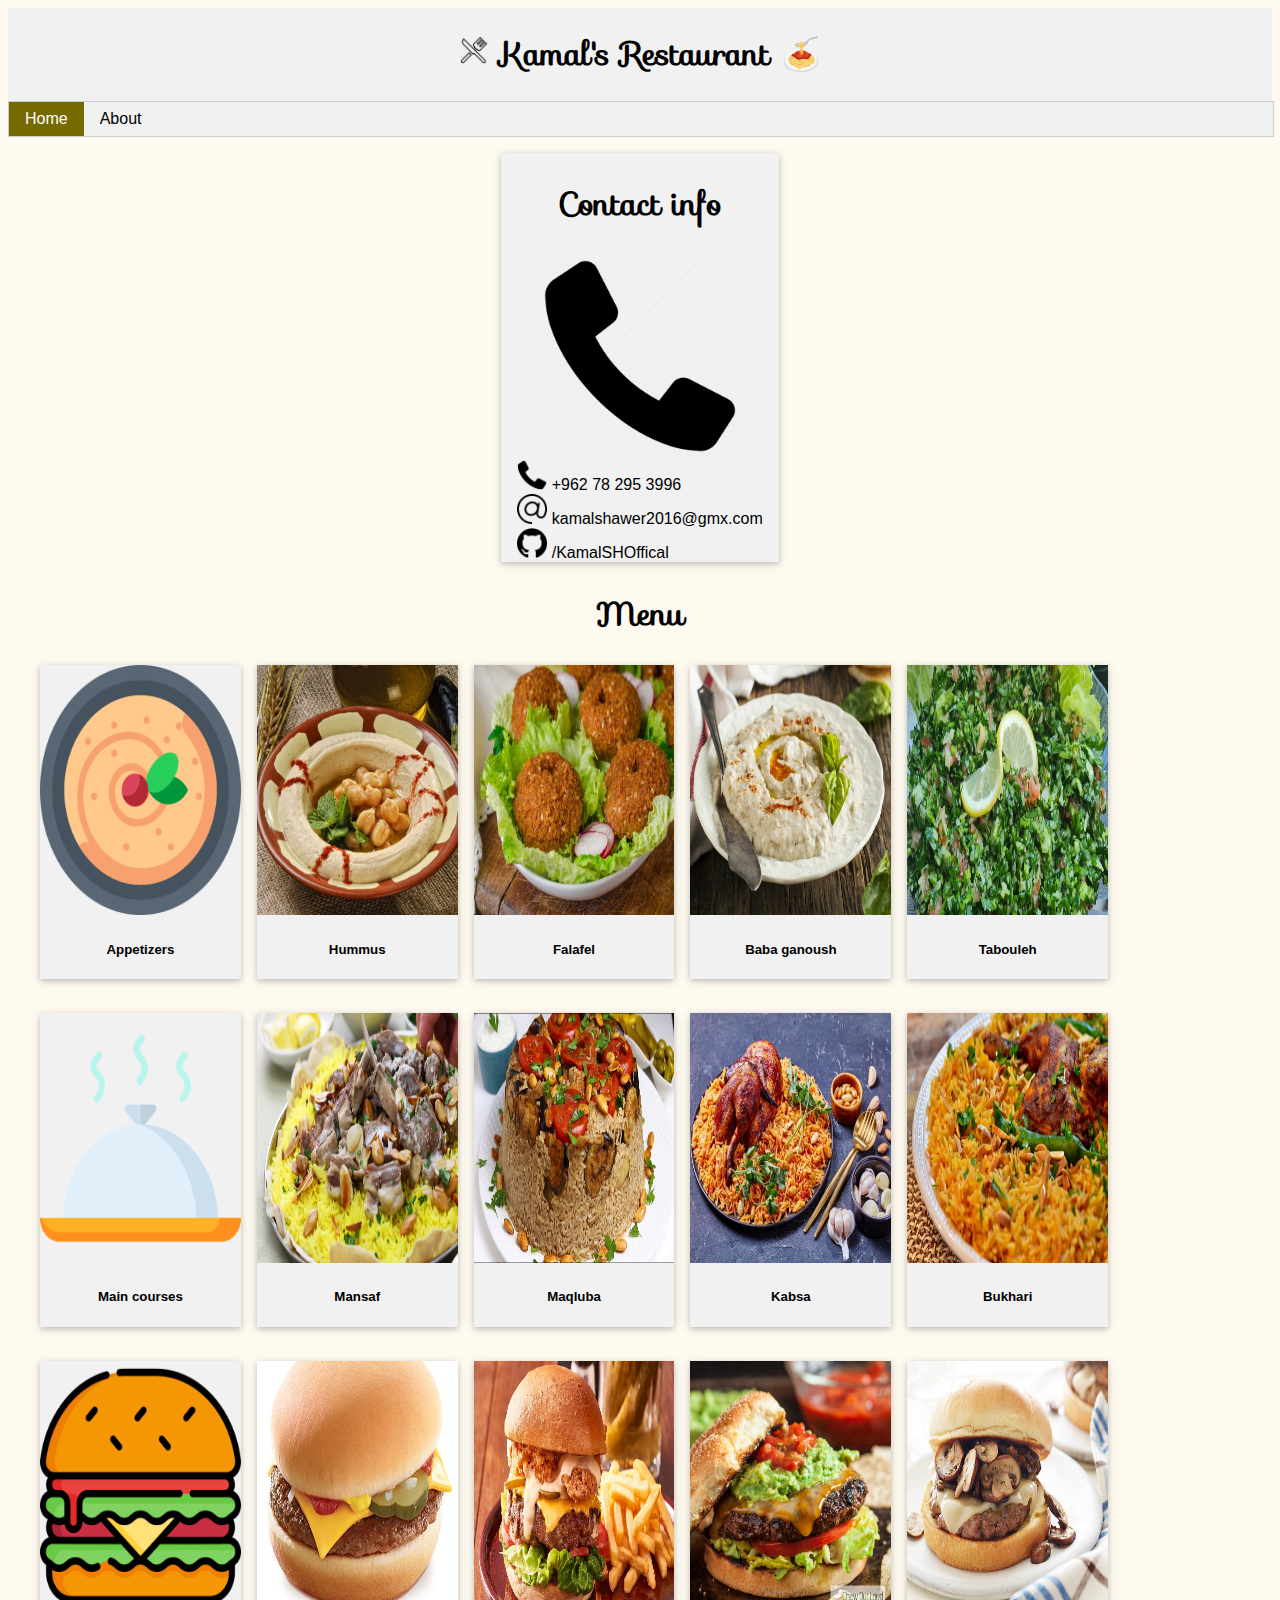
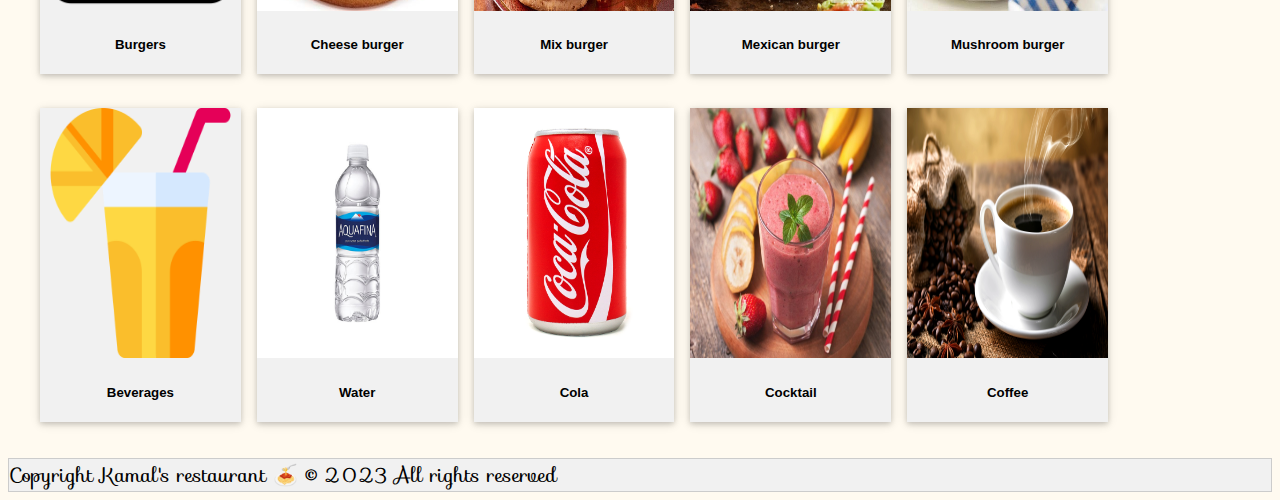
<file: index.html>
<!DOCTYPE html>
<html lang="en">

<head>
    <meta charset="UTF-8" />
    <meta name="description" content="Kamal's Restaurant 🍝">
    <meta http-equiv="X-UA-Compatible" content="IE-edge" />
    <meta name="author" content="Kamal Shawer">
    <meta name="viewport" content="width=device-width, initial-scale=1.0">
    <link rel="stylesheet" href="style.css">
    <link rel="stylesheet" href="https://fonts.googleapis.com/css?family=Sofia">
    <title>Kamal's Restaurant 🍝</title>
</head>

<body>
    <!--Header content-->
    <header>
        <div class="bar light-grey">
            <h1 class="center font0" style="font-size: xx-large;"><img class="logo" src="./assets/logo.png" /> Kamal's Restaurant 🍝</h1>
        </div>
    </header>
    <nav>
        <div class="bar border light-grey">
            <a href="index.html" class="bar-item button w3-yellow">Home</a>
            <a href="about.html" class="bar-item button">About</a>
        </div>

    </nav>

    <!--Main content-->
    <article class="center" >
        <div  style="display: flex;justify-content: center;">
            <div class="card light-grey margin-top">
                <h2 class="center font0" style="font-size: xx-large;" >Contact info</h2>
                <img src="./assets/phone.png" style="width:200px">
                <div class="container">
                    <div class="left">
                        <img src="./assets/phone.png" class="logo" /> +962 78 295 3996
                    </div>
                    <div class="left">
                        <img src="./assets/email.png" class="logo" /> kamalshawer2016@gmx.com
                    </div>
                    <div class="left">
                        <img src="./assets/github.png" class="logo" /> /KamalSHOffical
                    </div>
                </div>
            </div>
        </div>



        <h2 class="font0" style="font-size: xx-large;">Menu</h2>

        <div class="row-padding margin-top margin-left">
            <div class="col s2">
                <div class="card light-grey">
                    <img src="./assets/hummus.png" style="width:100%; height: 250px;">
                    <div class="container">
                        <h5>Appetizers</h5>
                    </div>
                </div>
            </div>
            <div class="col s2">
                <div class="card light-grey">
                    <img src="./assets/hummus2.jpeg" style="width:100%; height: 250px;">
                    <div class="container">
                        <h5>Hummus</h5>
                    </div>
                </div>
            </div>
            <div class="col s2">
                <div class="card light-grey">
                    <img src="./assets/falafel.jpeg" style="width:100%; height: 250px;">
                    <div class="container">
                        <h5>Falafel</h5>
                    </div>
                </div>
            </div>
            <div class="col s2">
                <div class="card light-grey">
                    <img src="./assets/babag.jpeg" style="width:100%; height: 250px;">
                    <div class="container">
                        <h5>Baba ganoush</h5>
                    </div>
                </div>
            </div>
            <div class="col s2">
                <div class="card light-grey">
                    <img src="./assets/tabo.jpeg" style="width:100%; height: 250px;">
                    <div class="container">
                        <h5>Tabouleh</h5>
                    </div>
                </div>
            </div>
        </div>

        <br />

        <div class="row-padding margin-top margin-left">
            <div class="col s2">
                <div class="card light-grey">
                    <img src="./assets/mainc.png" style="width:100%; height: 250px;">
                    <div class="container">
                        <h5>Main courses</h5>
                    </div>
                </div>
            </div>
            <div class="col s2">
                <div class="card light-grey">
                    <img src="./assets/mansaf.jpeg" style="width:100%; height: 250px;">
                    <div class="container">
                        <h5>Mansaf</h5>
                    </div>
                </div>
            </div>
            <div class="col s2">
                <div class="card light-grey">
                    <img src="./assets/maqlouba.jpeg" style="width:100%; height: 250px;">
                    <div class="container">
                        <h5>Maqluba</h5>
                    </div>
                </div>
            </div>
            <div class="col s2">
                <div class="card light-grey">
                    <img src="./assets/kabsa.jpeg" style="width:100%; height: 250px;">
                    <div class="container">
                        <h5>Kabsa</h5>
                    </div>
                </div>
            </div>
            <div class="col s2">
                <div class="card light-grey">
                    <img src="./assets/bukh.jpeg" style="width:100%; height: 250px;">
                    <div class="container">
                        <h5>Bukhari</h5>
                    </div>
                </div>
            </div>
        </div>
        <br />
        <div class="row-padding margin-top margin-left">
            <div class="col s2">
                <div class="card light-grey">
                    <img src="./assets/burger.png" style="width:100%; height: 250px;">
                    <div class="container">
                        <h5>Burgers</h5>
                    </div>
                </div>
            </div>
            <div class="col s2">
                <div class="card light-grey">
                    <img src="./assets/burg.jpeg" style="width:100%; height: 250px;">
                    <div class="container">
                        <h5>Cheese burger</h5>
                    </div>
                </div>
            </div>
            <div class="col s2">
                <div class="card light-grey">
                    <img src="./assets/mix.jpeg" style="width:100%; height: 250px;">
                    <div class="container">
                        <h5>Mix burger</h5>
                    </div>
                </div>
            </div>
            <div class="col s2">
                <div class="card light-grey">
                    <img src="./assets/mexi.jpeg" style="width:100%; height: 250px;">
                    <div class="container">
                        <h5>Mexican burger</h5>
                    </div>
                </div>
            </div>
            <div class="col s2">
                <div class="card light-grey">
                    <img src="./assets/mush.jpeg" style="width:100%; height: 250px;">
                    <div class="container">
                        <h5>Mushroom burger</h5>
                    </div>
                </div>
            </div>
        </div>
        <br />
        <div class="row-padding margin-top margin-left">
            <div class="col s2">
                <div class="card light-grey">
                    <img src="./assets/juice.png" style="width:100%; height: 250px;">
                    <div class="container">
                        <h5>Beverages</h5>
                    </div>
                </div>
            </div>
            <div class="col s2">
                <div class="card light-grey">
                    <img src="./assets/water.jpeg" style="width:100%; height: 250px;">
                    <div class="container">
                        <h5>Water</h5>
                    </div>
                </div>
            </div>
            <div class="col s2">
                <div class="card light-grey">
                    <img src="./assets/cola.png" style="width:100%; height: 250px;">
                    <div class="container">
                        <h5>Cola</h5>
                    </div>
                </div>
            </div>
            <div class="col s2">
                <div class="card light-grey">
                    <img src="./assets/tail.jpeg" style="width:100%; height: 250px;">
                    <div class="container">
                        <h5>Cocktail</h5>
                    </div>
                </div>
            </div>
            <div class="col s2">
                <div class="card light-grey">
                    <img src="./assets/coffee.jpeg" style="width:100%; height: 250px;">
                    <div class="container">
                        <h5>Coffee</h5>
                    </div>
                </div>
            </div>
        </div>
        <br />
    </article>
    <br />

    <!--Footer content-->
    <footer>
        <div class="light-grey border font0"> Copyright Kamal's restaurant 🍝 © 2023 All rights reserved</div>
    </footer>


</body>

</html>
</file>
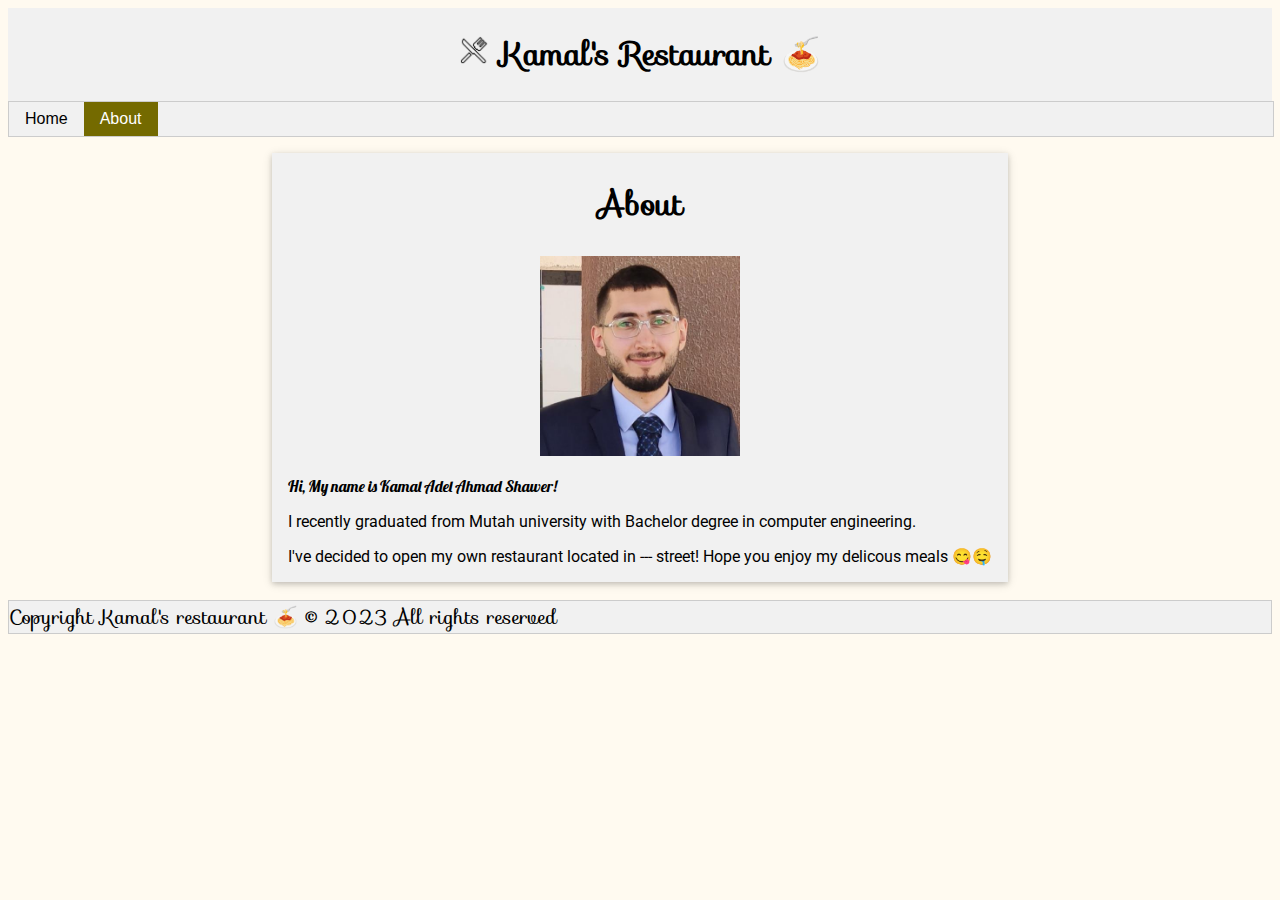
<file: about.html>
<!DOCTYPE html>
<html lang="en">

<head>
    <meta charset="UTF-8" />
    <meta name="description" content="Kamal's Restaurant 🍝">
    <meta http-equiv="X-UA-Compatible" content="IE-edge" />
    <meta name="author" content="Kamal Shawer">
    <meta name="viewport" content="width=device-width, initial-scale=1.0">
    <link rel="stylesheet" href="style.css">
    <link rel="stylesheet" href="https://fonts.googleapis.com/css?family=Lobster">
    <link rel="stylesheet" href="https://fonts.googleapis.com/css?family=Roboto">
    <link rel="stylesheet" href="https://fonts.googleapis.com/css?family=Sofia">
    <title>About us</title>
</head>

<body>
    <!--Header content-->
    <!--Header content-->
    <header>
        <div class="bar light-grey">
            <h1 class="center font0" style="font-size: xx-large;"><img class="logo" src="./assets/logo.png" /> Kamal's Restaurant 🍝</h1>
        </div>
    </header>
    <nav>
        <div class="bar border light-grey">
            <a href="index.html" class="bar-item button">Home</a>
            <a href="about.html" class="bar-item button w3-yellow">About</a>
        </div>

    </nav>

    <!--Main content-->
    <article class="center">

        <div style="display: flex;justify-content: space-around;">
            <div class="card light-grey margin-top">
                <h2 class="center font0" style="font-size: xx-large;">About</h2>
                <img src="./assets/profile.jpeg" style="width:200px">
                <div class="container">
                    <div class="left">
                        <p class="font1">
                            Hi, My name is Kamal Adel Ahmad Shawer!
                        </p>
                        <p class="font2">
                            I recently graduated from Mutah university with Bachelor degree in computer engineering.
                        </p>
                        <p class="font2">
                            I've decided to open my own restaurant located in --- street!
                            Hope you enjoy my delicous meals 😋🤤
                        </p>
                    </div>
                </div>
            </div>
        </div>
    </article>
    <br />

    <!--Footer content-->
    <footer>
        <div class="light-grey border font0"> Copyright Kamal's restaurant 🍝 © 2023 All rights reserved</div>
    </footer>


</body>

</html>
</file>
<file: style.css>
.thumbnail {
    width: 70px;
    height: auto;
}

.hthumbnail {
    width: 100px;
    height: auto;
}

.cell {
    text-align: center;
    vertical-align: middle;
}

.logo {
    width: 30px;
    height: 30px;
}

.profile {
    width: 200px;
    height: 200px;
}

.bar {
    width: 100%;
    overflow: hidden
}

.center .bar {
    display: inline-block;
    width: auto
}

.bar .bar-item {
    padding: 8px 16px;
    float: left;
    width: auto;
    border: none;
    display: block;
    outline: 0
}

.button {
    border: none;
    display: inline-block;
    padding: 8px 16px;
    vertical-align: middle;
    overflow: hidden;
    text-decoration: none;
    color: inherit;
    background-color: inherit;
    text-align: center;
    cursor: pointer;
    white-space: nowrap
}

.border {
    border: 1px solid #ccc !important
}

.container,
.panel {
    padding: 0.01em 16px
}

.panel {
    margin-top: 16px;
    margin-bottom: 16px
}

.light-grey,
.hover-light-grey:hover,
.light-gray,
.hover-light-gray:hover {
    color: #000 !important;
    background-color: #f1f1f1 !important
}

.w3-yellow,
.w3-hover-yellow:hover {
    color: #fff !important;
    background-color: #746a00 !important
}

.wwhite,
.hover-wwhite:hover {
    color: #000 !important;
    background-color: #f1f1f1 !important
}

body,
h1,
h2,
h3,
h4,
h5,
h6 {
    font-family: "Segoe UI", Arial, sans-serif
}

.button:hover {
    color: #000 !important;
    background-color: #ccc !important
}

.card {
    box-shadow: 0 2px 5px 0 rgba(0, 0, 0, 0.16), 0 2px 10px 0 rgba(0, 0, 0, 0.12)
}

.center {
    text-align: center !important;
    justify-content: center;
}

.left {
    text-align: left;
}

.row-padding,
.row-padding>.half,
.row-padding>.third,
.row-padding>.twothird,
.row-padding>.threequarter,
.row-padding>.quarter,
.row-padding>.col {
    padding: 0 8px
}

.fifth {
    width: 20%
}

.margin {
    margin: 16px !important
}

.margin-top {
    margin-top: 16px !important
}

.margin-bottom {
    margin-bottom: 16px !important
}

.margin-left {
    margin-left: 16px !important
}

.margin-right {
    margin-right: 16px !important
}

.container:after,
.container:before,
.panel:after,
.panel:before,
.row:after,
.row:before,
.row-padding:after,
.row-padding:before,
.cell-row:before,
.cell-row:after,
.clear:after,
.clear:before,
.bar:before,
.bar:after {
    content: "";
    display: table;
    clear: both
}

.col,
.half,
.third,
.twothird,
.threequarter,
.quarter {
    float: left;
    width: 100%
}

.col.s1 {
    width: 8.33333%
}

.col.s2 {
    width: 16.3%
}

.col.s3 {
    width: 24.99999%
}

.col.s4 {
    width: 33.33333%
}

.col.s5 {
    width: 41.66666%
}

.col.s6 {
    width: 49.99999%
}

.col.s7 {
    width: 58.33333%
}

.col.s8 {
    width: 66.66666%
}

.col.s9 {
    width: 74.99999%
}

.col.s10 {
    width: 83.33333%
}

.col.s11 {
    width: 91.66666%
}

.col.s12 {
    width: 99.99999%
}

body {
    background-color: floralwhite;
}

.bg-img {
    background-image: url(https://www.centonzerestaurant.com/resourcefiles/homeimages/centonze.jpg);
    background-position: center;
    background-repeat: no-repeat;
    background-size: cover;
    position: relative;
}

.font0 {
    font-family: Sofia, cursive;
    font-size: 20px;
}

.font1 {
    font-family: "Lobster", serif;
}

.font2 {
    font-family: Roboto, sans-serif;
}
</file>
